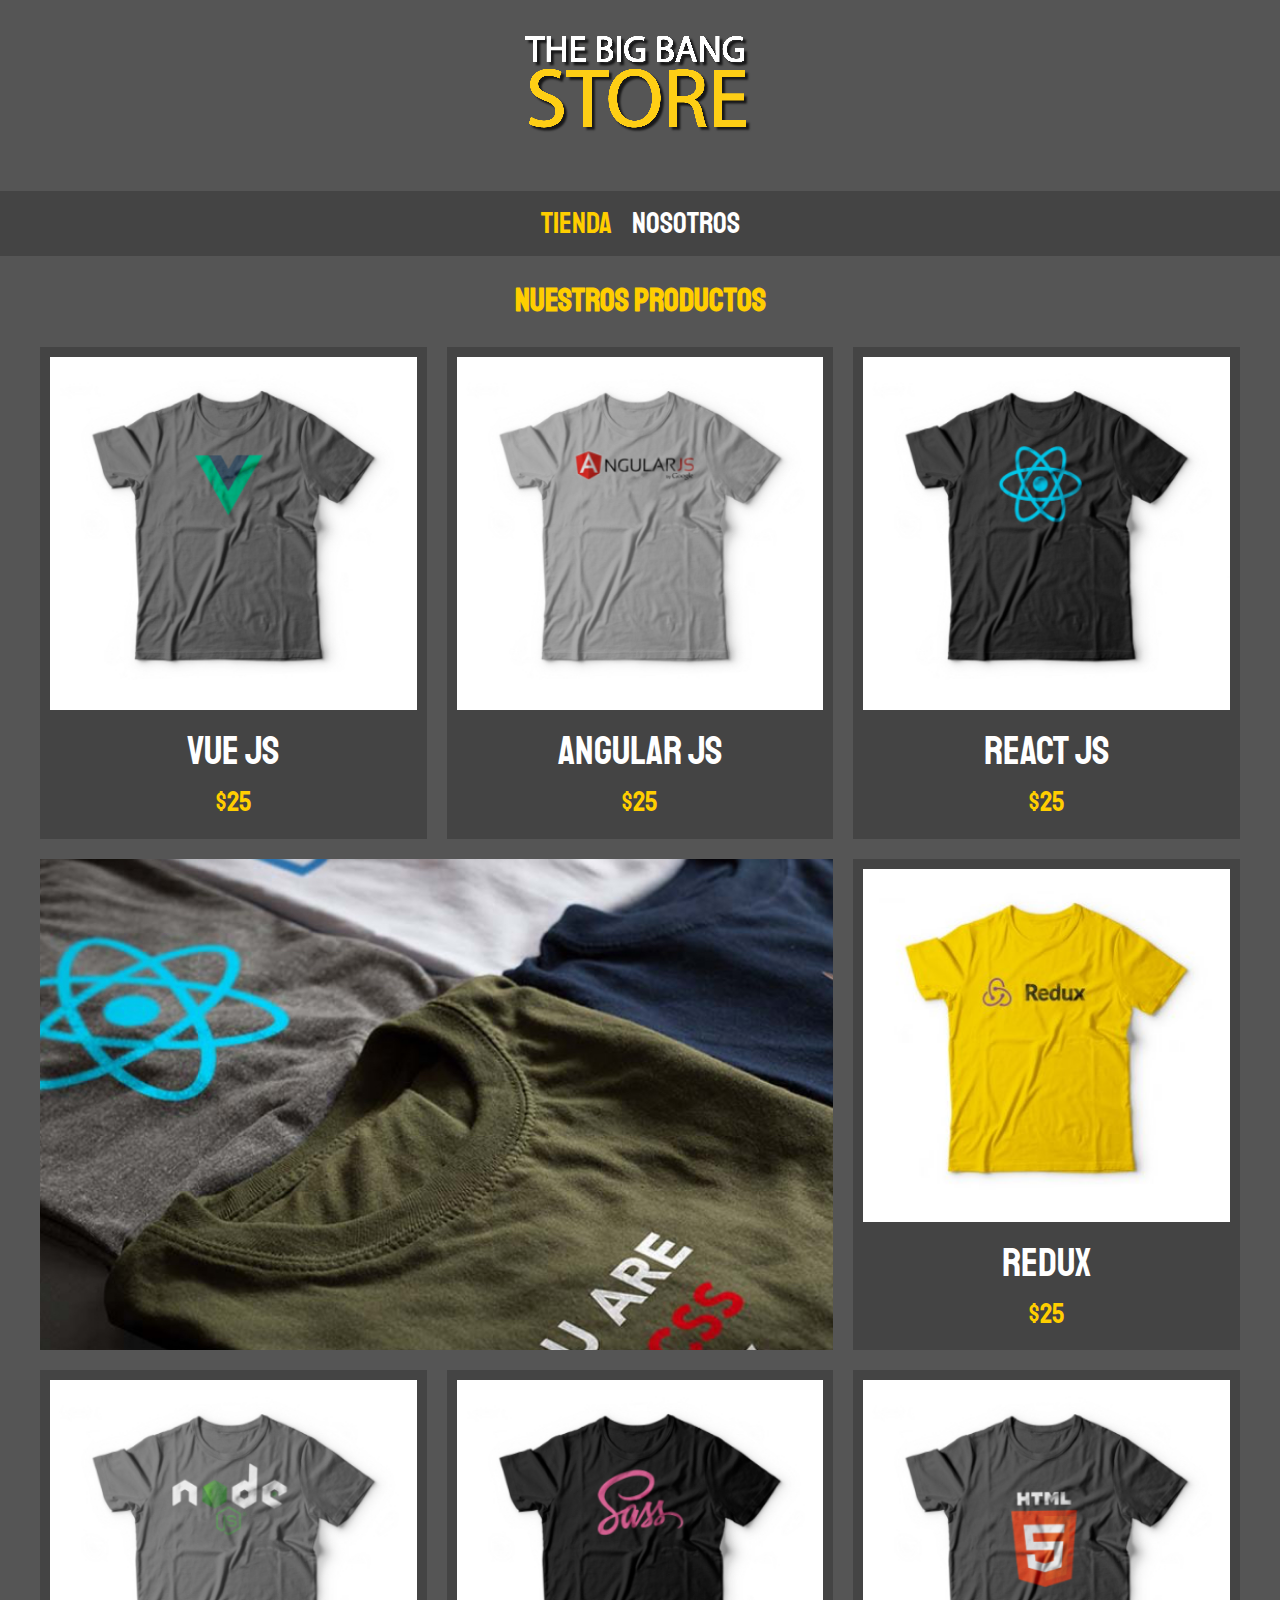
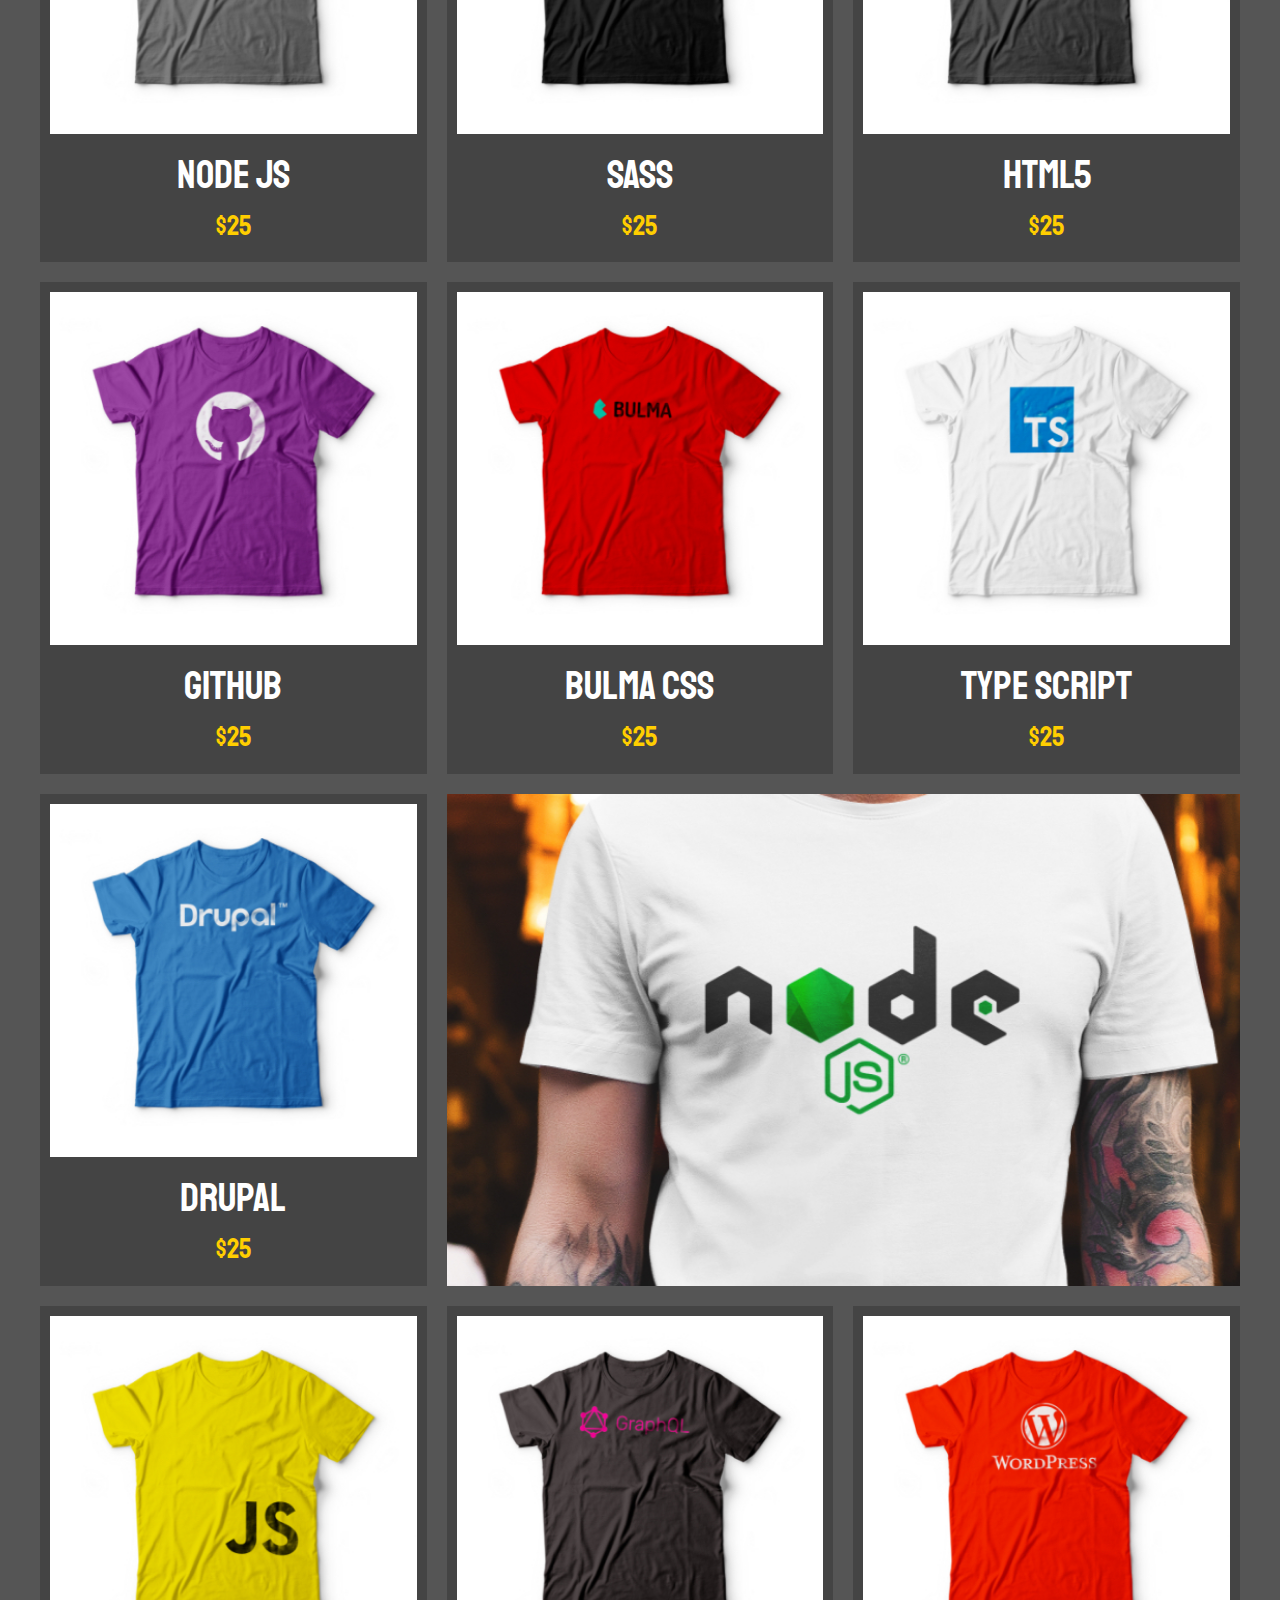
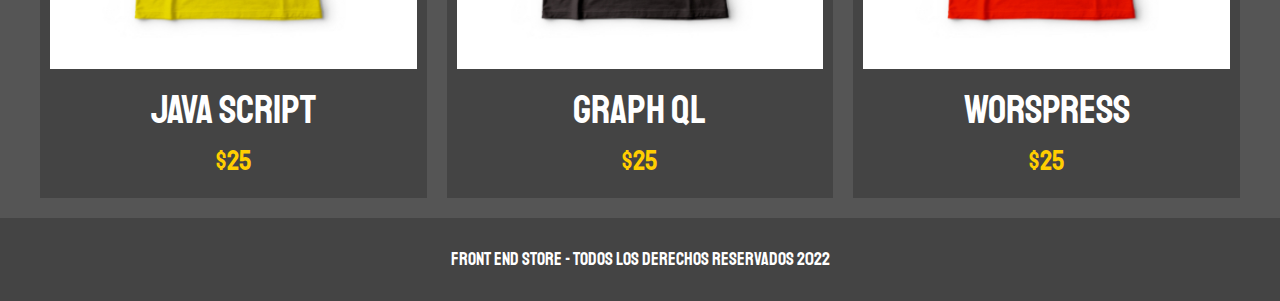
<file: index.html>
<!DOCTYPE html>
<html lang="en">

<head>
    <meta charset="UTF-8">
    <meta http-equiv="X-UA-Compatible" content="IE=edge">
    <meta name="viewport" content="width=device-width, initial-scale=1.0">
    <title>The Big Bang Store</title>
    <link rel="stylesheet" href="css/normalize.css">
    <link rel="preconnect" href="https://fonts.googleapis.com">
    <link rel="preconnect" href="https://fonts.gstatic.com" crossorigin>
    <link href="https://fonts.googleapis.com/css2?family=Staatliches&display=swap" rel="stylesheet">
    <link rel="stylesheet" href="css/style.css">

</head>

<body>
    <header class="header">
        <a href="index.html">
            <img class="header__logo" src="img/logo_2.png" alt="logo" />
        </a>
    </header>
    <nav class="navegacion">
        <a class="navegacion__enlace navegacion__enlace--activo" href="index.html">Tienda</a>
        <a class="navegacion__enlace" href="nosotros.html">Nosotros</a>
    </nav>

    <main class="contenedor">
        <h1>Nuestros Productos</h1>
        <div class="grid">
            <div class="producto">
                <a href="producto.html">
                    <img class="producto__imagen" src="img/1.jpg" alt="imagen remera">
                    <div class="producto__informacion">
                        <p class="producto__nombre">Vue JS</p>
                        <p class="producto__precio">$25</p>
                    </div><!-- p -->
                </a>
            </div><!-- producto -->
            <div class="producto">
                <a href="producto.html">
                    <img class="producto__imagen" src="img/2.jpg" alt="imagen remera">
                    <div class="producto__informacion">
                        <p class="producto__nombre">Angular JS</p>
                        <p class="producto__precio">$25</p>
                    </div><!-- p -->
                </a>
            </div><!-- producto -->
            <div class="producto">
                <a href="producto.html">
                    <img class="producto__imagen" src="img/3.jpg" alt="imagen remera">
                    <div class="producto__informacion">
                        <p class="producto__nombre">React JS</p>
                        <p class="producto__precio">$25</p>
                    </div><!-- p -->
                </a>
            </div><!-- producto -->
            <div class="producto">
                <a href="producto.html">
                    <img class="producto__imagen" src="img/4.jpg" alt="imagen remera">
                    <div class="producto__informacion">
                        <p class="producto__nombre">Redux</p>
                        <p class="producto__precio">$25</p>
                    </div><!-- p -->
                </a>
            </div><!-- producto -->
            <div class="producto">
                <a href="producto.html">
                    <img class="producto__imagen" src="img/5.jpg" alt="imagen remera">
                    <div class="producto__informacion">
                        <p class="producto__nombre">Node JS</p>
                        <p class="producto__precio">$25</p>
                    </div><!-- p -->
                </a>
            </div><!-- producto -->
            <div class="producto">
                <a href="producto.html">
                    <img class="producto__imagen" src="img/6.jpg" alt="imagen remera">
                    <div class="producto__informacion">
                        <p class="producto__nombre">SASS</p>
                        <p class="producto__precio">$25</p>
                    </div><!-- p -->
                </a>
            </div><!-- producto -->
            <div class="producto">
                <a href="producto.html">
                    <img class="producto__imagen" src="img/7.jpg" alt="imagen remera">
                    <div class="producto__informacion">
                        <p class="producto__nombre">HTML5</p>
                        <p class="producto__precio">$25</p>
                    </div><!-- p -->
                </a>
            </div><!-- producto -->
            <div class="producto">
                <a href="producto.html">
                    <img class="producto__imagen" src="img/8.jpg" alt="imagen remera">
                    <div class="producto__informacion">
                        <p class="producto__nombre">Github</p>
                        <p class="producto__precio">$25</p>
                    </div><!-- p -->
                </a>
            </div><!-- producto -->
            <div class="producto">
                <a href="producto.html">
                    <img class="producto__imagen" src="img/9.jpg" alt="imagen remera">
                    <div class="producto__informacion">
                        <p class="producto__nombre">Bulma CSS</p>
                        <p class="producto__precio">$25</p>
                    </div><!-- p -->
                </a>
            </div><!-- producto -->
            <div class="producto">
                <a href="producto.html">
                    <img class="producto__imagen" src="img/10.jpg" alt="imagen remera">
                    <div class="producto__informacion">
                        <p class="producto__nombre">Type Script</p>
                        <p class="producto__precio">$25</p>
                    </div><!-- p -->
                </a>
            </div><!-- producto -->
            <div class="producto">
                <a href="producto.html">
                    <img class="producto__imagen" src="img/11.jpg" alt="imagen remera">
                    <div class="producto__informacion">
                        <p class="producto__nombre">Drupal</p>
                        <p class="producto__precio">$25</p>
                    </div><!-- p -->
                </a>
            </div><!-- producto -->
            <div class="producto">
                <a href="producto.html">
                    <img class="producto__imagen" src="img/12.jpg" alt="imagen remera">
                    <div class="producto__informacion">
                        <p class="producto__nombre">Java Script</p>
                        <p class="producto__precio">$25</p>
                    </div><!-- p -->
                </a>
            </div><!-- producto -->
            <div class="producto">
                <a href="producto.html">
                    <img class="producto__imagen" src="img/13.jpg" alt="imagen remera">
                    <div class="producto__informacion">
                        <p class="producto__nombre">Graph QL</p>
                        <p class="producto__precio">$25</p>
                    </div><!-- p -->
                </a>
            </div><!-- producto -->
            <div class="producto">
                <a href="producto.html">
                    <img class="producto__imagen" src="img/14.jpg" alt="imagen remera">
                    <div class="producto__informacion">
                        <p class="producto__nombre">WorsPress</p>
                        <p class="producto__precio">$25</p>
                    </div><!-- p -->
                </a>
            </div><!-- producto -->
            <div class="grafico grafico--remeras"></div>
            <div class="grafico grafico--node"></div>
        </div><!-- Grid -->
    </main>
    <footer class="footer">
        <p class="footer__texto">Front End Store - Todos los derechos Reservados 2022</p>
    </footer>

</body>

</html>
</file>
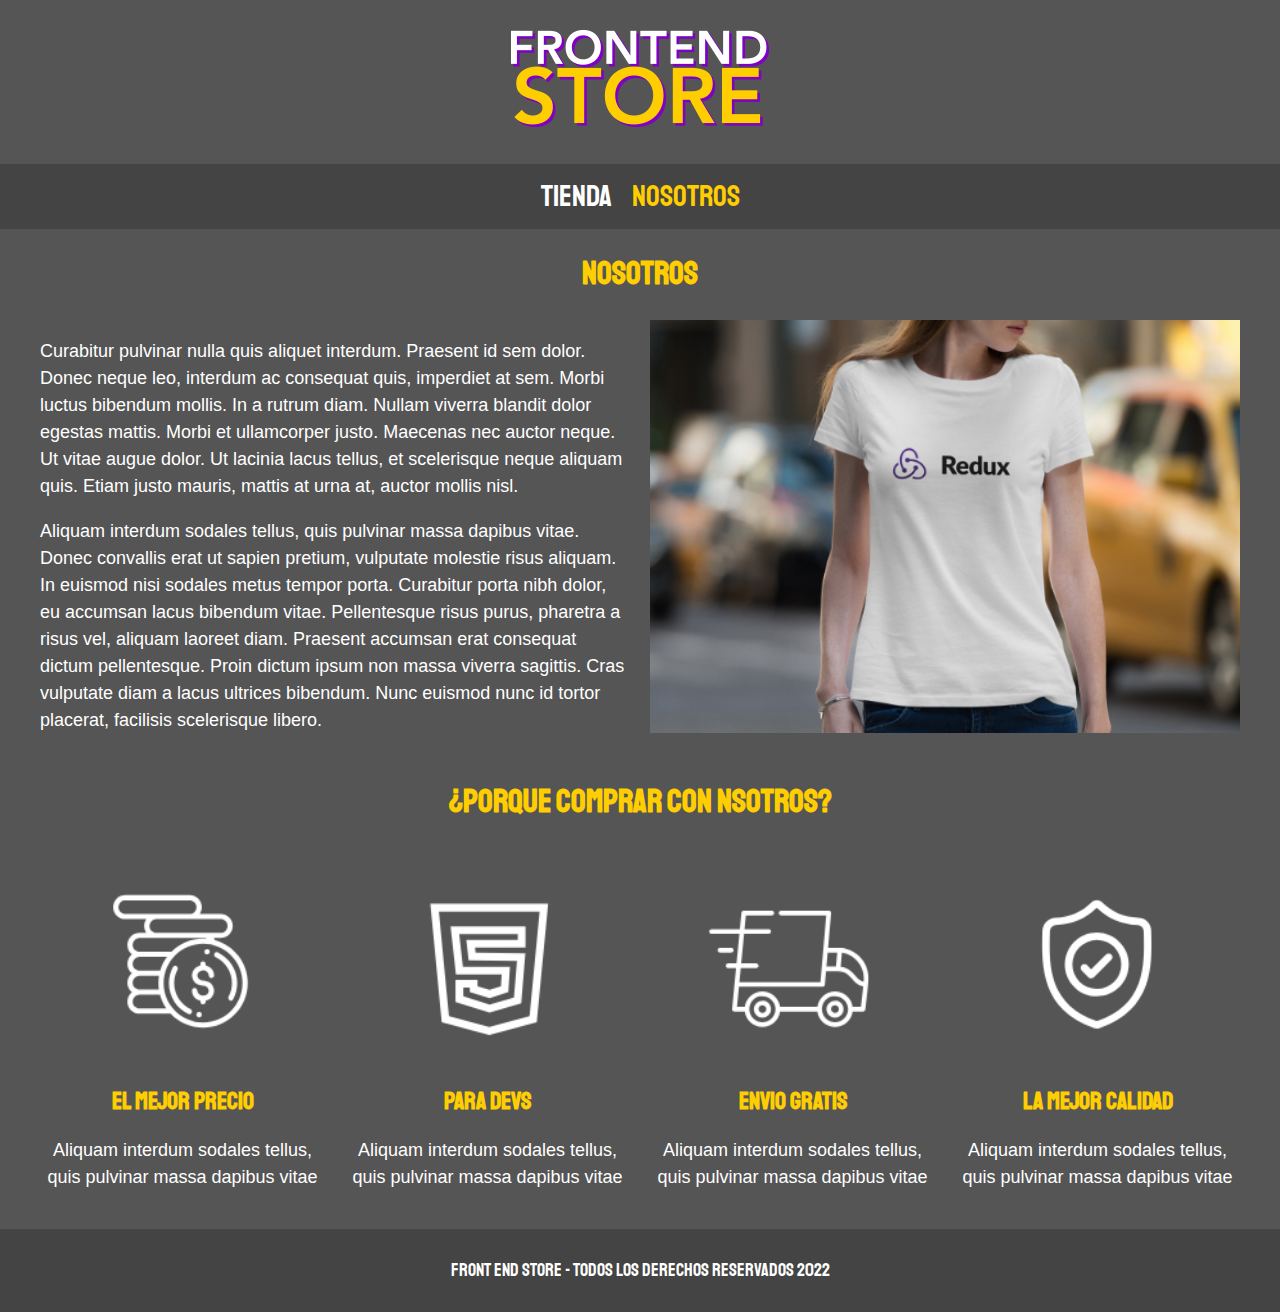
<file: nosotros.html>
<!DOCTYPE html>
<html lang="en">
<head>
    <meta charset="UTF-8">
    <meta http-equiv="X-UA-Compatible" content="IE=edge">
    <meta name="viewport" content="width=device-width, initial-scale=1.0">
    <title>FrontEnd Store</title>
    <link rel="stylesheet" href="css/normalize.css">
    <link rel="preconnect" href="https://fonts.googleapis.com">
    <link rel="preconnect" href="https://fonts.gstatic.com" crossorigin>
    <link href="https://fonts.googleapis.com/css2?family=Staatliches&display=swap" rel="stylesheet">
    <link rel="stylesheet" href="css/style.css">
    
</head>
<body>
    <header class="header">
        <a href="index.html">
            <img class="header__logo" src="img/logo.png" alt="logo"/>
        </a>
    </header>
    <nav class="navegacion">
        <a class="navegacion__enlace " href="index.html">Tienda</a>
        <a class="navegacion__enlace navegacion__enlace--activo" href="/nosotros.html">Nosotros</a>
    </nav>    
    <main class="contenedor" >
        <h1>Nosotros</h1>
        <div class="nosotros">
            <div class="nosotros__contenido">
                <p>
                Curabitur pulvinar nulla quis aliquet interdum. Praesent id sem dolor. Donec neque leo, interdum ac consequat quis, 
                imperdiet at sem. Morbi luctus bibendum mollis. In a rutrum diam. Nullam viverra blandit dolor egestas mattis. 
                Morbi et ullamcorper justo. Maecenas nec auctor neque. Ut vitae augue dolor. Ut lacinia lacus tellus, 
                et scelerisque neque aliquam quis. Etiam justo mauris, mattis at urna at, auctor mollis nisl.
                </p>
                <p>
                Aliquam interdum sodales tellus, quis pulvinar massa dapibus vitae. Donec convallis erat ut sapien pretium, 
                vulputate molestie risus aliquam. In euismod nisi sodales metus tempor porta. Curabitur porta nibh dolor, 
                eu accumsan lacus bibendum vitae. Pellentesque risus purus, pharetra a risus vel, aliquam laoreet diam. 
                Praesent accumsan erat consequat dictum pellentesque. Proin dictum ipsum non massa viverra sagittis. 
                Cras vulputate diam a lacus ultrices bibendum. Nunc euismod nunc id tortor placerat, facilisis scelerisque libero.
                </p>
            </div>
            <img class="nosotros__imagen" src="img/nosotros.jpg" alt="nosotros imagen">
        </div>
    </main>
    <section class="contenedor comprar">
        <h2 class="comprar__titulo">¿Porque comprar con Nsotros?</h2>
        <div class="bloques">
            <div class="bloque">
                <img class="bloque__imagen" src="img/icono_1.png" alt="porque comprar">
                <h3 class="bloque__titulo" >El Mejor Precio</h3>
                <p>Aliquam interdum sodales tellus, quis pulvinar massa dapibus vitae</p>
            </div><!-- bloque -->
            <div class="bloque">
                <img class="bloque__imagen" src="img/icono_2.png" alt="porque comprar">
                <h3 class="bloque__titulo" >Para Devs</h3>
                <p>Aliquam interdum sodales tellus, quis pulvinar massa dapibus vitae</p>
            </div><!-- bloque -->
            <div class="bloque">
                <img class="bloque__imagen" src="img/icono_3.png" alt="porque comprar">
                <h3 class="bloque__titulo" >Envio Gratis</h3>
                <p>Aliquam interdum sodales tellus, quis pulvinar massa dapibus vitae</p>
            </div><!-- bloque -->
            <div class="bloque">
                <img class="bloque__imagen" src="img/icono_4.png" alt="porque comprar">
                <h3 class="bloque__titulo" >La Mejor Calidad</h3>
                <p>Aliquam interdum sodales tellus, quis pulvinar massa dapibus vitae</p>
            </div><!-- bloque -->
        </div><!-- bloques -->
    </section>
    <footer class="footer">
        <p class="footer__texto">Front End Store - Todos los derechos Reservados 2022</p>
    </footer>
    
</body>
</html>
</file>
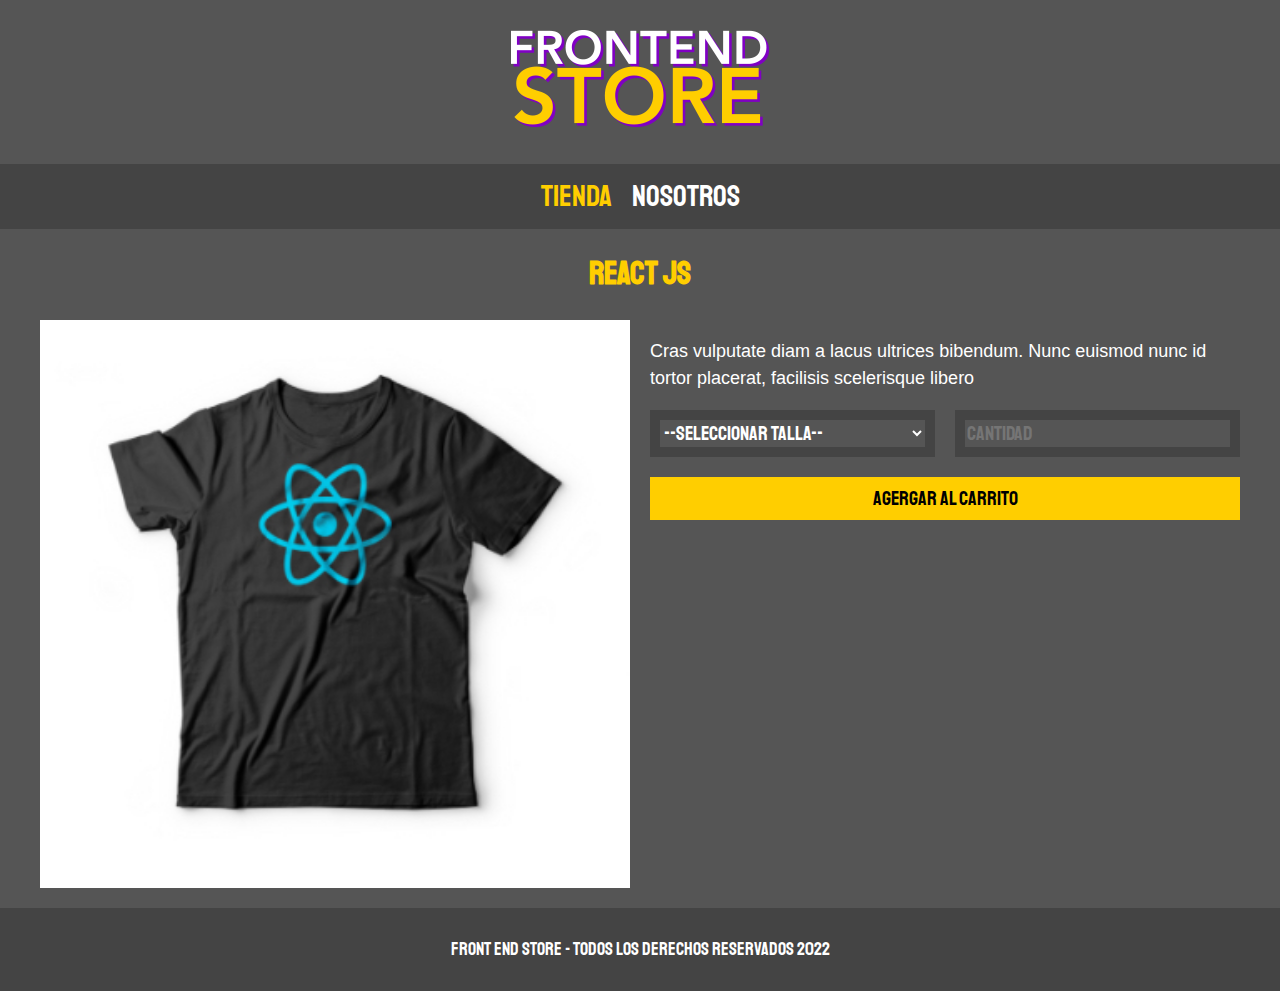
<file: producto.html>
<!DOCTYPE html>
<html lang="en">

<head>
    <meta charset="UTF-8">
    <meta http-equiv="X-UA-Compatible" content="IE=edge">
    <meta name="viewport" content="width=device-width, initial-scale=1.0">
    <title>FrontEnd Store</title>
    <link rel="stylesheet" href="css/normalize.css">
    <link rel="preconnect" href="https://fonts.googleapis.com">
    <link rel="preconnect" href="https://fonts.gstatic.com" crossorigin>
    <link href="https://fonts.googleapis.com/css2?family=Staatliches&display=swap" rel="stylesheet">
    <link rel="stylesheet" href="css/style.css">

</head>

<body>
    <header class="header">
        <a href="index.html">
            <img class="header__logo" src="img/logo.png" alt="logo" />
        </a>
    </header>

    <nav class="navegacion">
        <a class="navegacion__enlace navegacion__enlace--activo" href="index.html">Tienda</a>
        <a class="navegacion__enlace" href="nosotros.html">Nosotros</a>
    </nav>

    <main class="contenedor">
        <h1>React JS</h1>
        <div class="remera">
            <img class="camisa__imagen" src="img/3.jpg" alt="imagen del producto">
            <div class="remera__contenido">
                <p>Cras vulputate diam a lacus ultrices bibendum. Nunc euismod nunc id tortor placerat, facilisis
                    scelerisque libero</p>
                <form class="formulario">
                    <select class="formulario__campo">
                        <option disabled selected>--Seleccionar Talla--</option>
                        <option>Chica</option>
                        <option>Mediana</option>
                        <option>Grande</option>
                    </select>
                    <input class="formulario__campo" type="number" placeholder="cantidad" min="1">
                    <input class="formulario__submit" type="submit" value="Agergar al Carrito">
                </form>
            </div><!-- remera contenido -->
        </div><!-- remera  -->
    </main>

    <footer class="footer">
        <p class="footer__texto">Front End Store - Todos los derechos Reservados 2022</p>
    </footer>

</body>

</html>
</file>
<file: css/style.css>
/*Custom Properties*/
:root {
    --fuentePrincipal: 'Staatliches', cursive;

    --primario: #555;
    --primarioOscuro: #444;
    --secundario: #ffce00;
    --secundarioOscuro: rgb(233, 187, 2);
    --blanco: #fff;
    --negro: #000;
}
    
html {
    box-sizing: border-box;
    font-size: 62.5%;
}

*, *:before, *:after {
    box-sizing: inherit;
}
/* Globales */
body {
    background-color: var(--primario);
    font-size: 1.6rem;
    line-height: 1.5;
} 
p {
    font-size: 1.8rem;
    font-family: Arial, Helvetica, sans-serif;
    color: var(--blanco);
}
a {
    text-decoration: none;
}
img {
    width : 100%;
    /* max-width: 100%; */
}
.contenedor { 
    max-width: 120rem;
    margin: 0 auto;
}
h1, h2, h3 {
    text-align: center;
    color: var(--secundario);
    font-family: var(--fuentePrincipal);
}
h1 {
    font: size 4rem;
}
h2 {
    font-size: 3.2rem;
}
h3 {
    font-size: 2.4rem;
}
/* Header */
.header {
    display: flex;
    justify-content: center;
}
.header__logo {
    margin: 3rem 0;
}
/* Footer */
.footer {
    background-color: var(--primarioOscuro);
    padding: 1rem 0;
    margin-top: 2rem;
}
.footer__texto {
    text-align: center;
    font-family: var(--fuentePrincipal);
    
}
/* Navegacion */
.navegacion {
    background-color: var(--primarioOscuro);
    padding: 1rem 0;
    display: flex;
    justify-content: center;
    gap: 2rem;
}/* Bloque */
.navegacion__enlace {
    color: var(--blanco);
    font-family: var(--fuentePrincipal);
    font-size: 3rem;
    /* margin-right: 2rem; */
}/* Elemento */
/* .navegacion__enlace:last-of-type {
    margin-right:
} */
.navegacion__enlace--activo,/* Modificador */
.navegacion__enlace:hover {
    color: var(--secundario);
}
/* Grid */
.grid {
    display: grid;
    grid-template-columns: repeat(2, 1fr);
    gap: 2rem;  
}
@media (min-width: 768px) {
    .grid {
        grid-template-columns: repeat(3, 1fr);
    }
}
/* Producto */
.producto {
    background-color: var(--primarioOscuro);
    padding: 1rem;
}
/* .producto__imagen {
    width: 100%;
} */
.producto__nombre {
    font-size: 4rem;
}
.producto__precio {
    font-size: 2.8rem;
    color: var(--secundario);
}
.producto__nombre,
.producto__precio {
    font-family: var(--fuentePrincipal);
    margin: 1rem 0;
    text-align: center;
    line-height: 1.2;
}
/* Graficos */
.grafico {
    min-height: 30rem;
    background-repeat: no-repeat;
    background-size: cover;
    grid-column: 1 / 3;
}
.grafico--remeras {
    grid-row: 2 / 3;
    background-image: url(../img/grafico1.jpg);
}
.grafico--node {
    background-image: url(../img/grafico2.jpg);
    grid-row: 8 / 9;
}
@media (min-width: 768px) {
    .grafico--node {
        grid-row: 5 / 6;
        grid-column: 2 / 4;
    }
} 
/* Nosotros */
.nosotros {
    display:grid;
    grid-template-rows: repeat(2, auto);
}
@media (min-width: 768px) {
    .nosotros {       
    grid-template-columns: repeat(2, 1fr);
    column-gap: 2rem;    
    }    
}
.nosotros__imagen {
    grid-row: 1 / 2;
    /* width: 100%; */
}
@media (min-width: 768px) {
    .nosotros__imagen {
        grid-column: 2 / 3;
    }
    
}
/* Bloques */
.bloques {
    display: grid;
    grid-template-columns: repeat(2, 1fr);
    gap: 2rem;
}
@media (min-width: 768px) {
    .bloques {     
    grid-template-columns: repeat(4, 1fr);   
    }
    
}
.bloque {
    text-align: center;
}
/* .bloque__imagen {
    width: 50%;
} */
.bloque__titulo {
    margin: 0;
}
/* Pagina del Producto */
@media (min-width: 768px) {
    .remera {
        display: grid;
        grid-template-columns: repeat(2, 1fr);
        column-gap: 2rem;
    }    
}
.formulario {
    display: grid;
    grid-template-columns: repeat(2, 1fr);
    gap: 2rem;
}
.formulario__campo {
    border: 1rem solid var(--primarioOscuro);
    background-color: var(--primario);
    color: var(--blanco);
    font-size:2rem;
    font-family: var(--fuentePrincipal);
}
.formulario__submit {
    background-color: var(--secundario);
    border: none;
    font-size: 2rem;
    font-family: var(--fuentePrincipal);
    padding: 2rem;
    transition: background-color .3s ease;
    padding: 1rem;
    appearance: none;
    grid-column: 1 / 3;
}
.formulario__submit:hover {
    cursor: pointer;
    background-color: var(--secundarioOscuro);
}
</file>
